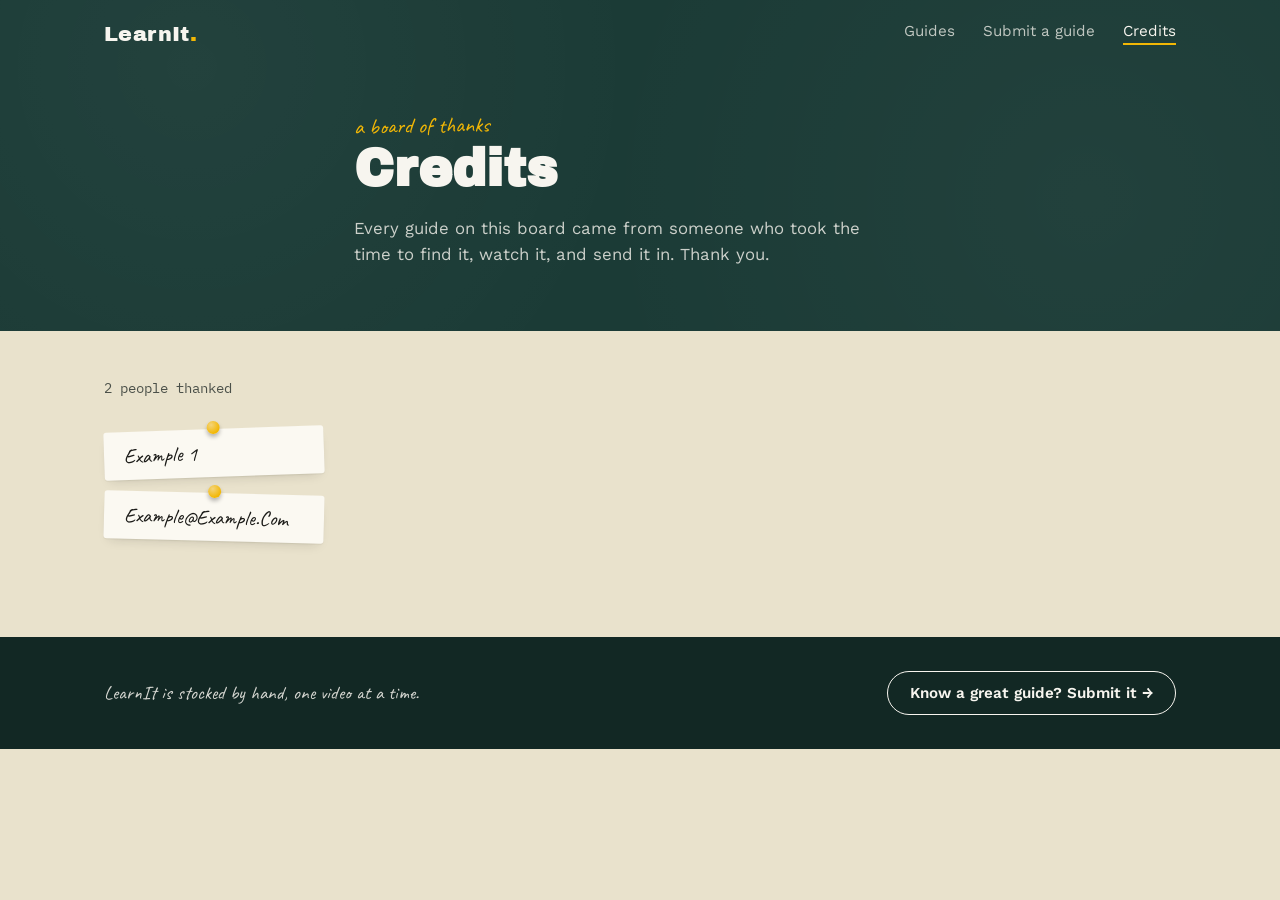
<file: credits.html>
<!doctype html>
<html lang="en">
<head>
<meta charset="UTF-8">
<meta name="viewport" content="width=device-width, initial-scale=1">
<title>Credits — LearnIt</title>
<meta name="description" content="Thank you to everyone who has submitted a guide to LearnIt.">
<link rel="icon" href="data:image/svg+xml,%3Csvg xmlns='http://www.w3.org/2000/svg' viewBox='0 0 100 100'%3E%3Ccircle cx='50' cy='50' r='46' fill='%231B3B36'/%3E%3Ctext x='50' y='68' font-size='58' text-anchor='middle' fill='%23F2B705' font-family='Georgia, serif'%3EL%3C/text%3E%3C/svg%3E">
<link rel="preconnect" href="https://fonts.googleapis.com">
<link rel="preconnect" href="https://fonts.gstatic.com" crossorigin>
<link href="https://fonts.googleapis.com/css2?family=Archivo+Black&family=Caveat:wght@500;700&family=IBM+Plex+Mono:wght@500&family=Work+Sans:wght@400;500;600&display=swap" rel="stylesheet">
<link rel="stylesheet" href="css/style.css">
<link rel="stylesheet" href="css/credits-additions.css">
</head>
<body>

<header class="site-header">
  <nav class="nav container">
    <a class="logo" href="index.html">LearnIt<span class="logo-dot">.</span></a>
    <div class="nav-links">
      <a href="index.html">Guides</a>
      <a href="submit.html">Submit a guide</a>
      <a href="credits.html" aria-current="page">Credits</a>
    </div>
  </nav>

  <div class="hero hero-small">
    <div class="container hero-inner">
      <p class="eyebrow">a board of thanks</p>
      <h1>Credits</h1>
      <p class="hero-sub">Every guide on this board came from someone who took the time to find it, watch it, and send it in. Thank you.</p>
    </div>
  </div>
</header>

<main>
  <section class="credits-board container" id="credits">
    <div class="credits-toolbar">
      <p class="board-count"><span id="credit-count">0</span> people thanked</p>
    </div>

    <div id="credit-grid" class="credit-grid"></div>
    <p id="credit-empty" class="empty-state" hidden>No credits yet — be the first to submit a guide!</p>
  </section>
</main>

<footer class="site-footer">
  <div class="container footer-inner">
    <p class="footer-tagline">LearnIt is stocked by hand, one video at a time.</p>
    <a class="btn btn-outline" href="submit.html">Know a great guide? Submit it →</a>
  </div>
</footer>

<script src="js/credits-data.js"></script>
<script src="js/credits.js"></script>
</body>
</html>
</file>
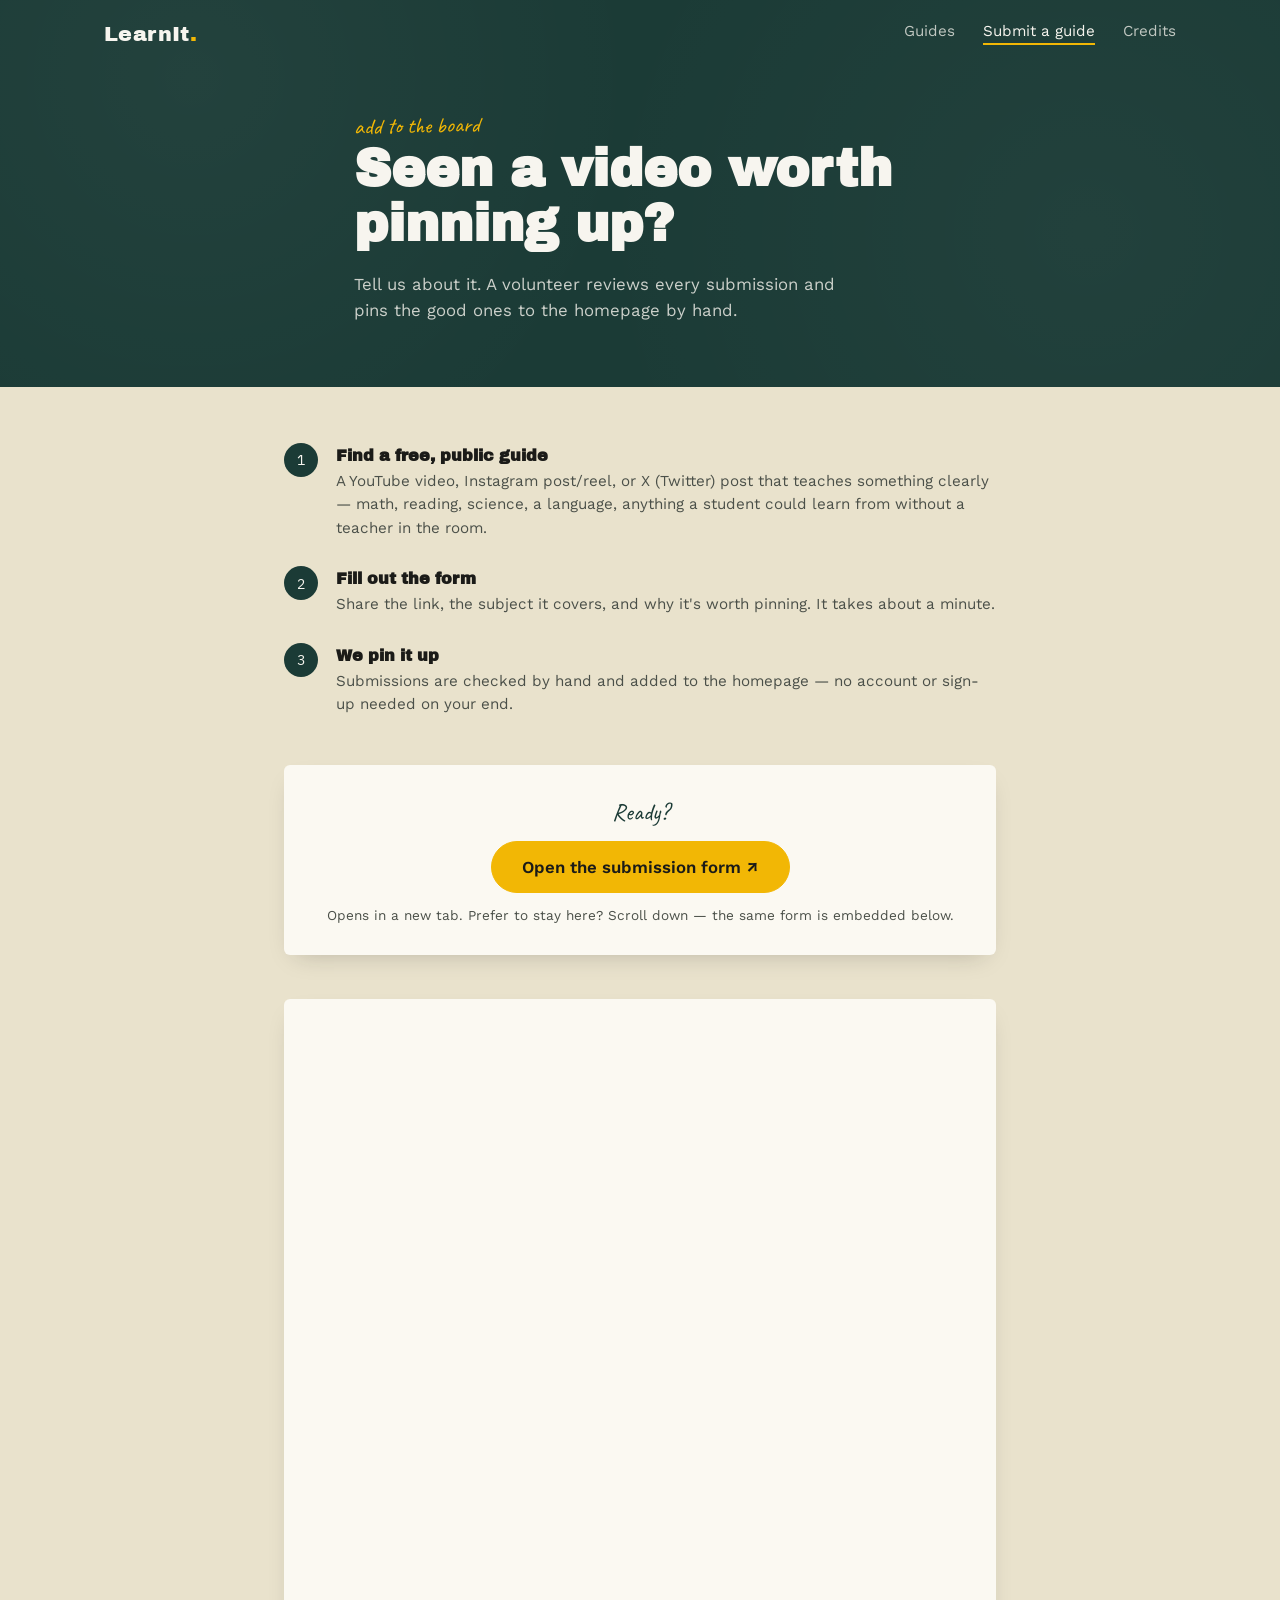
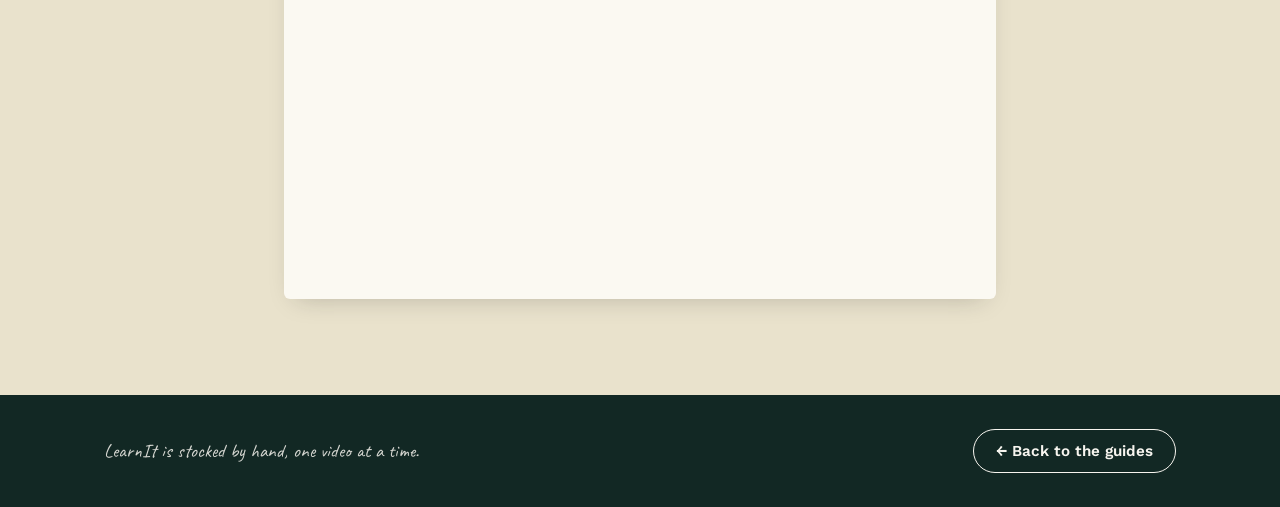
<file: submit.html>
<!doctype html>
<html lang="en">
<head>
<meta charset="UTF-8">
<meta name="viewport" content="width=device-width, initial-scale=1">
<title>Submit a guide — LearnIt</title>
<meta name="description" content="Found a great study video on Instagram, YouTube, or X? Submit it to LearnIt.">
<link rel="icon" href="data:image/svg+xml,%3Csvg xmlns='http://www.w3.org/2000/svg' viewBox='0 0 100 100'%3E%3Ccircle cx='50' cy='50' r='46' fill='%231B3B36'/%3E%3Ctext x='50' y='68' font-size='58' text-anchor='middle' fill='%23F2B705' font-family='Georgia, serif'%3EL%3C/text%3E%3C/svg%3E">
<link rel="preconnect" href="https://fonts.googleapis.com">
<link rel="preconnect" href="https://fonts.gstatic.com" crossorigin>
<link href="https://fonts.googleapis.com/css2?family=Archivo+Black&family=Caveat:wght@500;700&family=IBM+Plex+Mono:wght@500&family=Work+Sans:wght@400;500;600&display=swap" rel="stylesheet">
<link rel="stylesheet" href="css/style.css">
</head>
<body>

<header class="site-header">
  <nav class="nav container">
    <a class="logo" href="index.html">LearnIt<span class="logo-dot">.</span></a>
    <div class="nav-links">
      <a href="index.html">Guides</a>
      <a href="submit.html" aria-current="page">Submit a guide</a>
      <a href="credits.html">Credits</a>
    </div>
  </nav>

  <div class="hero hero-small">
    <div class="container hero-inner">
      <p class="eyebrow">add to the board</p>
      <h1>Seen a video worth<br>pinning up?</h1>
      <p class="hero-sub">Tell us about it. A volunteer reviews every submission and pins the good ones to the homepage by hand.</p>
    </div>
  </div>
</header>

<main>
  <section class="submit-section container">

    <ol class="steps">
      <li class="step">
        <span class="step-num">1</span>
        <div>
          <h3>Find a free, public guide</h3>
          <p>A YouTube video, Instagram post/reel, or X (Twitter) post that teaches something clearly — math, reading, science, a language, anything a student could learn from without a teacher in the room.</p>
        </div>
      </li>
      <li class="step">
        <span class="step-num">2</span>
        <div>
          <h3>Fill out the form</h3>
          <p>Share the link, the subject it covers, and why it's worth pinning. It takes about a minute.</p>
        </div>
      </li>
      <li class="step">
        <span class="step-num">3</span>
        <div>
          <h3>We pin it up</h3>
          <p>Submissions are checked by hand and added to the homepage — no account or sign-up needed on your end.</p>
        </div>
      </li>
    </ol>

    <div class="form-card">
      <p class="form-card-label">Ready?</p>
      <a
        class="btn btn-primary btn-large"
        href="https://forms.gle/PwZjG8ckErT72eh68"
        target="_blank"
        rel="noopener noreferrer"
      >
        Open the submission form ↗
      </a>
      <p class="form-card-note">Opens in a new tab. Prefer to stay here? Scroll down — the same form is embedded below.</p>
    </div>

    <div class="form-embed-wrap">
      <!--
        Replace the src below with your form's embed link:
        In Google Forms, click Send → the "<>" embed icon → copy the URL inside src="...".
      -->
      <iframe
        class="form-embed"
        src="https://forms.gle/PwZjG8ckErT72eh68"
        title="LearnIt guide submission form"
        loading="lazy"
      >Loading form…</iframe>
    </div>

  </section>
</main>

<footer class="site-footer">
  <div class="container footer-inner">
    <p class="footer-tagline">LearnIt is stocked by hand, one video at a time.</p>
    <a class="btn btn-outline" href="index.html">← Back to the guides</a>
  </div>
</footer>

</body>
</html>
</file>
<file: css/style.css>
/* ========================================================
   LearnIt — design tokens
   ======================================================== */
:root {
  --chalkboard: #1B3B36;
  --chalkboard-dark: #122824;
  --kraft: #E9E2CC;
  --kraft-dark: #DCD2AF;
  --card: #FBF9F2;
  --ink: #1B1B18;
  --ink-soft: #4B5049;
  --chalk-white: #F7F5EF;
  --marker-yellow: #F2B705;
  --youtube-red: #D6483A;
  --instagram-pink: #C1447E;

  --font-display: 'Archivo Black', Arial, sans-serif;
  --font-hand: 'Caveat', cursive;
  --font-body: 'Work Sans', -apple-system, sans-serif;
  --font-mono: 'IBM Plex Mono', ui-monospace, monospace;

  --container: 1120px;
  --radius: 10px;
}

* { box-sizing: border-box; }

html { scroll-behavior: smooth; }

body {
  margin: 0;
  font-family: var(--font-body);
  color: var(--ink);
  background: var(--kraft);
  -webkit-font-smoothing: antialiased;
}

img, iframe { max-width: 100%; }

.container {
  max-width: var(--container);
  margin: 0 auto;
  padding: 0 24px;
}

a {
  color: inherit;
}

:focus-visible {
  outline: 3px solid var(--marker-yellow);
  outline-offset: 3px;
}

/* ========================================================
   Header / nav / hero
   ======================================================== */
.site-header {
  background: var(--chalkboard);
  background-image:
    radial-gradient(circle at 15% 20%, rgba(255,255,255,0.035), transparent 40%),
    radial-gradient(circle at 85% 60%, rgba(255,255,255,0.03), transparent 45%);
  color: var(--chalk-white);
}

.nav {
  display: flex;
  align-items: center;
  justify-content: space-between;
  padding: 22px 24px;
}

.logo {
  font-family: var(--font-display);
  font-size: 1.3rem;
  letter-spacing: 0.02em;
  color: var(--chalk-white);
  text-decoration: none;
}

.logo-dot { color: var(--marker-yellow); }

.nav-links {
  display: flex;
  gap: 28px;
}

.nav-links a {
  text-decoration: none;
  font-size: 0.95rem;
  color: rgba(247,245,239,0.75);
  padding-bottom: 3px;
  border-bottom: 2px solid transparent;
  transition: color 0.15s ease, border-color 0.15s ease;
}

.nav-links a:hover { color: var(--chalk-white); }

.nav-links a[aria-current="page"] {
  color: var(--chalk-white);
  border-bottom-color: var(--marker-yellow);
}

.hero {
  padding: 56px 0 84px;
}

.hero-small { padding: 40px 0 64px; }

.hero-inner { max-width: 620px; }

.eyebrow {
  font-family: var(--font-hand);
  font-size: 1.4rem;
  color: var(--marker-yellow);
  margin: 0 0 6px;
  transform: rotate(-1deg);
}

.hero h1 {
  font-family: var(--font-display);
  font-size: clamp(2.1rem, 5vw, 3.2rem);
  line-height: 1.08;
  margin: 0 0 18px;
  color: var(--chalk-white);
}

.hero-sub {
  font-size: 1.05rem;
  line-height: 1.55;
  color: rgba(247,245,239,0.8);
  margin: 0;
  max-width: 52ch;
}

/* ========================================================
   Board / toolbar
   ======================================================== */
.board {
  padding: 48px 24px 88px;
}

.board-toolbar {
  display: flex;
  align-items: center;
  justify-content: space-between;
  flex-wrap: wrap;
  gap: 16px;
  margin-bottom: 36px;
}

.filters {
  display: flex;
  gap: 10px;
  flex-wrap: wrap;
}

.filter-btn {
  font-family: var(--font-mono);
  font-size: 0.8rem;
  letter-spacing: 0.02em;
  text-transform: uppercase;
  background: var(--card);
  border: 1px solid var(--kraft-dark);
  color: var(--ink-soft);
  padding: 8px 16px;
  border-radius: 999px;
  cursor: pointer;
  transition: background 0.15s ease, color 0.15s ease, border-color 0.15s ease;
}

.filter-btn:hover { border-color: var(--chalkboard); }

.filter-btn.active {
  background: var(--chalkboard);
  border-color: var(--chalkboard);
  color: var(--chalk-white);
}

.board-count {
  font-family: var(--font-mono);
  font-size: 0.85rem;
  color: var(--ink-soft);
  margin: 0;
}

/* ========================================================
   Card grid — the pinboard
   ======================================================== */
.card-grid {
  display: grid;
  grid-template-columns: repeat(auto-fill, minmax(300px, 1fr));
  gap: 40px 28px;
}

.guide-card {
  position: relative;
  background: var(--card);
  border-radius: 3px;
  padding: 18px 18px 20px;
  box-shadow:
    0 1px 1px rgba(27,27,24,0.06),
    0 8px 16px -6px rgba(27,27,24,0.18);
  transition: transform 0.2s ease, box-shadow 0.2s ease;
}

.guide-card:hover {
  transform: rotate(0deg) translateY(-4px) !important;
  box-shadow:
    0 2px 2px rgba(27,27,24,0.08),
    0 16px 26px -10px rgba(27,27,24,0.28);
}

.guide-card .pin {
  position: absolute;
  top: -9px;
  left: 50%;
  transform: translateX(-50%);
  width: 16px;
  height: 16px;
  border-radius: 50%;
  background: radial-gradient(circle at 35% 30%, #ff8a7a, var(--youtube-red) 70%);
  box-shadow: 0 3px 4px rgba(0,0,0,0.28);
  z-index: 2;
}

.guide-card[data-platform="instagram"] .pin {
  background: radial-gradient(circle at 35% 30%, #ef8fc0, var(--instagram-pink) 70%);
}

.card-media {
  position: relative;
  width: 100%;
  aspect-ratio: 16 / 9;
  background: var(--chalkboard-dark);
  border-radius: 3px;
  overflow: hidden;
  margin-bottom: 14px;
}

.card-media iframe,
.card-media blockquote.instagram-media {
  width: 100% !important;
  height: 100% !important;
  border: 0;
  margin: 0 !important;
}

.card-tag {
  display: inline-flex;
  align-items: center;
  gap: 6px;
  font-family: var(--font-mono);
  font-size: 0.72rem;
  text-transform: uppercase;
  letter-spacing: 0.04em;
  color: var(--ink-soft);
  margin-bottom: 8px;
}

.card-tag .dot {
  width: 7px;
  height: 7px;
  border-radius: 50%;
  background: var(--youtube-red);
}

.guide-card[data-platform="instagram"] .card-tag .dot {
  background: var(--instagram-pink);
}

.guide-card h3 {
  font-family: var(--font-display);
  font-size: 1.05rem;
  line-height: 1.3;
  margin: 0 0 6px;
}

.guide-card p {
  font-size: 0.92rem;
  line-height: 1.5;
  color: var(--ink-soft);
  margin: 0;
}

.card-subject {
  display: inline-block;
  margin-top: 12px;
  font-family: var(--font-hand);
  font-size: 1.1rem;
  color: var(--chalkboard);
  transform: rotate(-1deg);
}

.empty-state {
  font-family: var(--font-mono);
  color: var(--ink-soft);
  text-align: center;
  padding: 48px 0;
}

/* ========================================================
   Buttons
   ======================================================== */
.btn {
  display: inline-flex;
  align-items: center;
  gap: 8px;
  font-family: var(--font-body);
  font-weight: 600;
  font-size: 0.95rem;
  text-decoration: none;
  border-radius: 999px;
  padding: 12px 22px;
  cursor: pointer;
  transition: transform 0.15s ease, background 0.15s ease, color 0.15s ease;
}

.btn:hover { transform: translateY(-2px); }

.btn-outline {
  background: transparent;
  border: 1.5px solid var(--chalk-white);
  color: var(--chalk-white);
}

.btn-primary {
  background: var(--marker-yellow);
  border: 1.5px solid var(--marker-yellow);
  color: var(--ink);
}

.btn-large {
  font-size: 1.05rem;
  padding: 15px 30px;
}

/* ========================================================
   Submission page
   ======================================================== */
.submit-section {
  padding: 56px 24px 96px;
  max-width: 760px;
}

.steps {
  list-style: none;
  margin: 0 0 48px;
  padding: 0;
  display: flex;
  flex-direction: column;
  gap: 26px;
}

.step {
  display: flex;
  gap: 18px;
  align-items: flex-start;
}

.step-num {
  flex-shrink: 0;
  width: 34px;
  height: 34px;
  border-radius: 50%;
  background: var(--chalkboard);
  color: var(--chalk-white);
  font-family: var(--font-mono);
  font-size: 0.9rem;
  display: flex;
  align-items: center;
  justify-content: center;
}

.step h3 {
  font-family: var(--font-display);
  font-size: 1rem;
  margin: 4px 0 6px;
}

.step p {
  margin: 0;
  color: var(--ink-soft);
  line-height: 1.55;
  font-size: 0.95rem;
}

.form-card {
  background: var(--card);
  border-radius: 6px;
  padding: 32px;
  text-align: center;
  box-shadow: 0 10px 24px -12px rgba(27,27,24,0.25);
  margin-bottom: 44px;
}

.form-card-label {
  font-family: var(--font-hand);
  font-size: 1.5rem;
  color: var(--chalkboard);
  margin: 0 0 14px;
  transform: rotate(-1deg);
}

.form-card-note {
  margin: 14px 0 0;
  font-size: 0.85rem;
  color: var(--ink-soft);
}

.form-embed-wrap {
  background: var(--card);
  border-radius: 6px;
  overflow: hidden;
  box-shadow: 0 10px 24px -12px rgba(27,27,24,0.25);
}

.form-embed {
  width: 100%;
  height: 900px;
  border: 0;
  display: block;
}

/* ========================================================
   Footer
   ======================================================== */
.site-footer {
  background: var(--chalkboard-dark);
  color: var(--chalk-white);
  padding: 34px 24px;
}

.footer-inner {
  display: flex;
  align-items: center;
  justify-content: space-between;
  flex-wrap: wrap;
  gap: 16px;
}

.footer-tagline {
  font-family: var(--font-hand);
  font-size: 1.2rem;
  margin: 0;
  color: rgba(247,245,239,0.85);
}

/* ========================================================
   Responsive
   ======================================================== */
@media (max-width: 640px) {
  .nav { flex-direction: column; gap: 14px; align-items: flex-start; }
  .board-toolbar { flex-direction: column; align-items: flex-start; }
  .card-grid { grid-template-columns: 1fr; }
  .form-embed { height: 700px; }
}

@media (prefers-reduced-motion: reduce) {
  html { scroll-behavior: auto; }
  .guide-card, .btn { transition: none; }
  .guide-card:hover { transform: none !important; }
}

/* ========================================================
   X (Twitter) platform support for guide cards
   (append this block to the end of css/style.css, or keep
   it as its own file and link it after style.css)
   ======================================================== */
:root {
  --x-blue: #1D9BF0;
}

.guide-card[data-platform="x"] .pin {
  background: radial-gradient(circle at 35% 30%, #7dcbff, var(--x-blue) 70%);
}

.guide-card[data-platform="x"] .card-tag .dot {
  background: var(--x-blue);
}

/* Tweets don't have a fixed 16:9 shape like a video does, and their
   embedded height varies with content — so for X cards we let the
   media box grow to fit instead of forcing the video aspect ratio. */
.guide-card[data-platform="x"] .card-media {
  aspect-ratio: auto;
  overflow: visible;
  background: transparent;
}

.guide-card[data-platform="x"] .card-media iframe {
  height: auto !important;
}
</file>
<file: css/credits-additions.css>
/* ========================================================
   Credits page
   (append this block to the end of css/style.css)
   ======================================================== */
.credits-board {
  padding: 48px 24px 96px;
}

.credits-toolbar {
  margin-bottom: 32px;
}

.credit-grid {
  display: flex;
  flex-direction: column;
  align-items: flex-start;
  gap: 16px;
}

.credit-tag {
  position: relative;
  display: inline-flex;
  align-items: center;
  min-width: 220px;
  background: var(--card);
  border-radius: 3px;
  padding: 11px 20px;
  box-shadow:
    0 1px 1px rgba(27,27,24,0.06),
    0 6px 12px -6px rgba(27,27,24,0.18);
  transition: transform 0.2s ease, box-shadow 0.2s ease;
}

.credit-tag:hover {
  transform: rotate(0deg) translateY(-3px) !important;
  box-shadow:
    0 2px 2px rgba(27,27,24,0.08),
    0 12px 20px -8px rgba(27,27,24,0.26);
}

.credit-tag .pin {
  position: absolute;
  top: -8px;
  left: 50%;
  transform: translateX(-50%);
  width: 13px;
  height: 13px;
  border-radius: 50%;
  background: radial-gradient(circle at 35% 30%, #f4d47a, var(--marker-yellow) 70%);
  box-shadow: 0 3px 4px rgba(0,0,0,0.28);
  z-index: 2;
}

.credit-name {
  font-family: var(--font-hand);
  font-size: 1.3rem;
  color: var(--ink);
  white-space: nowrap;
}

@media (prefers-reduced-motion: reduce) {
  .credit-tag { transition: none; }
  .credit-tag:hover { transform: none !important; }
}
</file>
